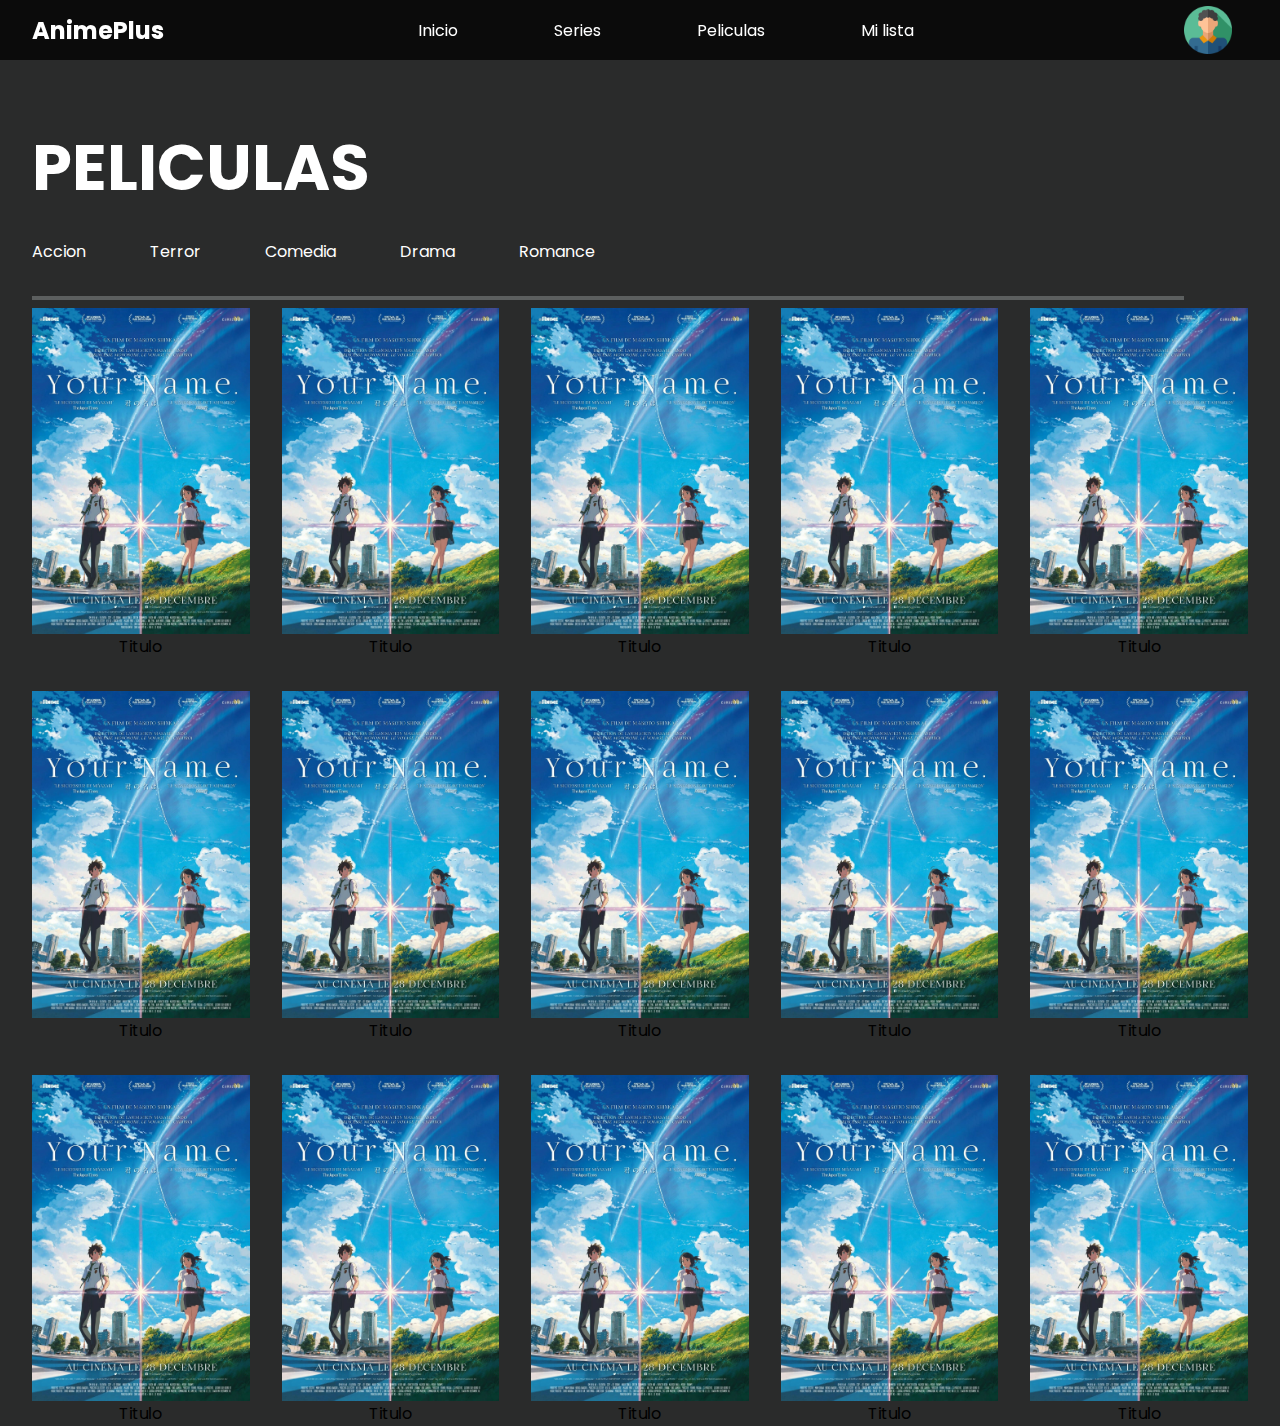
<file: html/Peliculas.html>
<!DOCTYPE html>
<html lang="en">
<head>
	<meta charset="UTF-8">
	<meta name="viewport" content="width=device-width, initial-scale=1.0">
	<title>Document</title>
	<link rel="stylesheet" href="../style.css">
</head>
<body>
	<main id="categoria_serie">
		<header>
			<nav class="navbar">
				<div class="logo">
					<a href="../index.html">AnimePlus</a>
				</div>
				<ul class="links">	
					<li><a href="../index.html" class="guia">Inicio</a></li>
					<li><a href="../html/Series.html" class="guia">Series</a></li>
					<li><a href="../html/Peliculas.html" class="guia">Peliculas</a></li>
					<li><a href="#" class="guia">Mi lista</a></li>
				</ul>
				<a href="#" class="action-bton"><img src="../img/usuario/usuario.png" alt=""></a>
				</div>
			</nav>
		</header>

		<h1>PELICULAS</h1>
		<div class="container_series">
			<ul>
				<li><a href="">Accion</a></li>
				<li><a href="">Terror</a></li>
				<li><a href="">Comedia</a></li>
				<li><a href="">Drama</a></li>
				<li><a href="">Romance</a></li>
			</ul>
			<div class="linear"></div>
			
			<div class="lista_de_series">
				<div class="serie">
					<img src="../img/portadas/logo-11.jpg" alt="">
					<p>Titulo</p>
				</div>
				<div class="serie">
					<img src="../img/portadas/logo-11.jpg" alt="">
					<p>Titulo</p>
				</div>
				<div class="serie">
					<img src="../img/portadas/logo-11.jpg" alt="">
					<p>Titulo</p>
				</div>
				<div class="serie">
					<img src="../img/portadas/logo-11.jpg" alt="">
					<p>Titulo</p>
				</div>
				<div class="serie">
					<img src="../img/portadas/logo-11.jpg" alt="">
					<p>Titulo</p>
				</div>
				<div class="serie">
					<img src="../img/portadas/logo-11.jpg" alt="">
					<p>Titulo</p>
				</div>
				<div class="serie">
					<img src="../img/portadas/logo-11.jpg" alt="">
					<p>Titulo</p>
				</div>
				<div class="serie">
					<img src="../img/portadas/logo-11.jpg" alt="">
					<p>Titulo</p>
				</div>
				<div class="serie">
					<img src="../img/portadas/logo-11.jpg" alt="">
					<p>Titulo</p>
				</div>
				<div class="serie">
					<img src="../img/portadas/logo-11.jpg" alt="">
					<p>Titulo</p>
				</div>
				<div class="serie">
					<img src="../img/portadas/logo-11.jpg" alt="">
					<p>Titulo</p>
				</div>
				<div class="serie">
					<img src="../img/portadas/logo-11.jpg" alt="">
					<p>Titulo</p>
				</div>
				<div class="serie">
					<img src="../img/portadas/logo-11.jpg" alt="">
					<p>Titulo</p>
				</div>
				<div class="serie">
					<img src="../img/portadas/logo-11.jpg" alt="">
					<p>Titulo</p>
				</div>
				<div class="serie">
					<img src="../img/portadas/logo-11.jpg" alt="">
					<p>Titulo</p>
				</div>
				
			</div>
		</div>
	</main>
</body>
</html>
</file>
<file: style.css>
@import url('https://fonts.googleapis.com/css2?family=Poppins:wght@300;400;500;700;900&display=swap');

*{
	margin: 0;
	padding: 0;
	font-family: "Poppins", sans-serif;
	box-sizing: border-box;
	text-decoration: none;
}
img{
	display: block;
	max-width: 100%;
}

body{
	background-color: #2a2b2b;
}
/********************** MAIN ************************/

li{
	list-style: none;
}

a{
	text-decoration: none;
	color: #fff;
	font-size: 1rem;
}

.guia{
	transition: .3s;
}

.guia:hover{
	color: chocolate;
	font-size: 1.2rem;
	transition: .3s;
}

/* HEADER */
header{
	position: fixed;
	background-color: #000000ba;
	z-index: 100;
	top: 0;
}

.navbar{
	width: 100vw;
	height: 60px;
	padding: 1rem 2rem;
	margin: 0 auto;
	display: flex;
	align-items: center;
	justify-content: space-between;
}

.navbar .logo a{
	font-size: 1.5rem;
	font-weight: bold;
}

.navbar .links{
	display: flex;
	gap: 6rem;
}

.navbar img{
	height: 4rem;
	cursor: pointer;
	padding: 0.5rem 1rem;
}

/************ FONDO **************/

.container-slider{ /*todo*/
	overflow: hidden;
	box-shadow: 0 0 50px;
	position: relative;
	width: 100%;
	height: 780px;
}
.slider{  /*flechas+galeria*/
	/* width: 400%; */
	background-color: #288a70;
	display: flex;
	width: 400%;
	margin-left: -100%;
}
.slider--section{ /*galeria*/
	width: 100%;
	position: relative;
}
.slider--img{ /*serie*/
	width: 100%;
	display: block;
	height: 100vh;
	object-fit: cover;
}

/* ------------TITULOS------------------ */
.titulo-contenedor{ /*NOMBRES DE SERIES*/
	position: absolute;
	align-content: center;
	bottom: 0;
	left: 7rem;
	margin: 0 0 220px 72px;
	color: white;
}

.slider--btn{
	position: absolute;
	width: 80px;
	height: 160px;
	background-color: rgba(255, 255, 255, 0.4);
	top: 50%;
	transform: translateY(-50%);
	font-size: 30px;
	font-weight: bold;
	text-align: center;
	border-radius: 4px;
	cursor: pointer;
	display: flex;
	align-items: center;
	justify-content: center;
	display: none;
}

.fa-solid{
	padding: 24px;
}

.slider--btn:hover{
	background-color: #fff;
}
.slider--btn--right{
	right: 0px;
}

@media screen and (max-width:800px) {
	.navbar{
		height: 100%;
		display:flex;
		flex-direction: column;
	}
	.slider{
		height: 500px;
	}
	.container-slider{ 
		width: 100%;
		height: 100%;
	}

	.slider--img{
		height: 100%;
	}
}

/********************** PAGINA DE SERIES************************/
#categoria_serie{
	padding-top: 120px;
}
#categoria_serie h1{
	padding:0 2rem;
	font-size: 4rem;
	color: #fff;
}
.container_series ul{
	display: flex;
}
.container_series li{
	padding: 1.5rem 2rem;
}

.linear{
	margin: .5rem 2rem;
	height: 4px;
	width: 90%;
	background-color: #5c5f5f;
}
.lista_de_series{
	padding: 0 2rem;
	display: grid;
	grid-template-columns: repeat(5, 1fr);
	gap: 2rem;
	text-align: center;
}
/* *********************PAGINA DE DEMON SLAYER********************* */
/* ----------------FONDO DE ARRIBA---------------------- */

.swiper-wrapper{
	display: flex;
}

.swiper-hero1 {
	width: 100%;
	height: 580px;
}

.swiper-hero1 img{
	height: 100vh;
	width: 100vw;
	object-fit: cover;
}

.swiper-hero1 .swiper-button-prev,.swiper-hero1 .swiper-button-next{
	/* esto se muestra mas en el inspeccionar de la pagina y dara el size del bottom y de hay podemos modificarlo */
	--swiper-navigation-size: 28px;
	color: black;
	background-color: white;
	height: 70px;
	width: 50px;
	margin-top: -35px;
	opacity: 0;
	transition:.4s;
}

.swiper-hero1:hover .swiper-button-prev,.swiper-hero1:hover .swiper-button-next{
	opacity: 1;
}

.swiper-hero1 .swiper-button-prev{
	border-radius: 0 65px 65px 0;
	left: -10px;
}

.swiper-hero1 .swiper-button-next{
	border-radius: 65px 0 0 65px;
	right: -10px;
}


@media (max-width:1240px) {
	.swiper-hero1 img{
		height: 540px;
		object-fit: cover;
	}
	.swiper-hero1 .swiper-button-prev,.swiper-hero1 .swiper-button-next{
		margin-top: -36px;
	}
}
@media (max-width:720px){
	.swiper-hero1 img{
		height: 320px;
		object-fit: cover;
	}
	.swiper-hero1 .swiper-button-prev,.swiper-hero1 .swiper-button-next{
		margin-top: -36px;
	}
}

/* ----------------CARROUSEL---------------- */
.movies-series{
	padding: 32px;
}
.movies-series h2{
	font-size: 2rem;
}

/* ------------FUERAD DEL CONTAINER-CARROUSEL-------------- */
.container-principal{
	display: flex;
	align-items: center;
	position: relative;
}
.arrow-left,.arrow-right{
	position: absolute;
	border: none;
	background: rgba(0,0,0,0.3);
	font-size: 40px;
	height: 50%;
	top: calc(50% - 25%);
	line-height: 40px;
	width: 50px;
	color: white;
	cursor: pointer;
	z-index: 500;
	transition: .3 ease all;
}
.arrow-left:hover,.arrow-right:hover{
	background-color: rgba(0,0,0,0.8);
	transition: .3s ;
}
.arrow-left{
	left: 0;
}
.arrow-right{
	right: 0;
}

/* ------------DENTRO DEL CONTAINER-CARROUSEL-------------- */
.container-carrousel{
	width: 100%;
	padding: 20px 0;
	/* overflow-x: scroll; */
	overflow: hidden;
	 /*para ocultar las imagenes se sobre salgan del contenedor  */
	scroll-behavior: smooth; /* para un desplazamiento suave o modificado. En esta ocacion serie para cuando avance o retroceda le da el efeto suave al despasarce*/
}

.carrousel{
	display: flex;
	flex-wrap: nowrap;
}

.movie{
	min-width:20%;
	transition: .1s ease-in-out all;
	box-shadow: 5px 5px 10px rgba(0,0,0,0.3);
}

.movie:hover{
	transform: scale(1.02);/* aumente el tamano del contenido*/
	transform-origin: center;/* fijar en que punto se deberia aumentar o bajar; en este caso en el centro */
	box-shadow: 5px 5px 10px rgba(0,0,0,0,2);
}

/* aqui las imagenes se ajustaron a las demas, ya que todas era de tamaños distintos*/
.movie img{
	width: 100%;
	height: 520px;
	object-fit: cover;
	vertical-align: top;/* por defecto el navegador pone como un espacio de sobra y con el verticalaling lo elimina */
}

.movie2{
	min-width:20%;
	transition: .3s ease all;
	box-shadow: 5px 5px 10px rgba(0,0,0,0.3);
}
.movie2:hover{
	transform: scale(1.02);/* aumente el tamano del contenido*/
	transform-origin: center;/* fijar en que punto se deberia aumentar o bajar; en este caso en el centro */
	box-shadow: 5px 5px 10px rgba(0,0,0,0,2);
}
.movie2 img{
	width: 100%;
	height: 240px;
	object-fit: cover;
	vertical-align: top;
}

/* ************SERIE: DEMON SLAYER************ */
#pagina_serie{
	height: 800px;
	overflow: hidden;
	position: relative;
	display: flex;
	align-items: center;
}
.separador{
	height: 200px;
	width: 100%;
	background-color: #288a70;
	position: absolute;
	bottom: 0;
	background: linear-gradient(rgba(42, 43, 43, 0), #2a2b2b);
}
.fondo_serie{

	@media (max-width:880px) {
		height: 100vh;
	}
}
.dm-titulo{
	background-color: chocolate;
	width: 400px;
	position: absolute;
	margin-left: 120px;
}
.logo_serie{
	width: 120px;
}

/* ------------TAPS-------------- */
.container_dm{
/* 	background-color: lightgray;
 */	max-width: 100%;
	padding: 1rem;
	height: 300px;
}
.container_dm .tabs{
/* 	background-color: bisque;
 */	width: 100%;
	display: flex;
	flex-flow: row nowrap;
	justify-content: flex-start;
	align-items: center;
}
.container_dm .tab{
/* 	background-color: chocolate;
 */	padding: 1rem;
	margin: 0 2rem 0 0;
	border: 1px solid black .5px;
	border-radius: 24px;
	box-shadow: 3px 3px 3px 0;
	transition: all .5s ease;
	cursor: pointer;
}
.container_dm .tab.activo{
	background-color: rgba(255, 255, 255, 0.809);
}
.container_dm .subcontainer_dm{
/* 	background-color: chartreuse;
 */	min-height: 12.5vh;
	position: relative;
}
.container_dm .bloque{
/* 	background-color: #49c8fe;
 */	padding: 1rem;
	margin: 1rem;
	position: absolute;
	top: 1.5rem;
	border: 1px solid black .5px;
	border-radius: 24px;
	box-shadow: 2px 2px 4px 0;
	opacity: 0;
	transition: all .5s ease;
	width: 98%;
}
.container_dm .bloque.activo{
	opacity: 1;
}

/* -------------DENTRO DE CAPITULOS O RECOMENDACIONES------------------ */
.lista-capitulos{
	display: grid;
	grid-template-columns: 1fr 1fr;
	gap: 2em;
	padding: 32px;
}

.lista-capitulos .capitulos{
	display: grid;
	grid-template-columns: 300px 1fr;
	gap: 16px;
}

section img{
	width: 300px;
}


/* -------------------FOOTER------------------ */
footer{
	background-color: aqua;
/* 	background-color: #292929; */
	display: flex;
	justify-content: space-around;
	padding: 50px;
}
footer ul{
	display: flex;
	flex-direction: row;
	list-style: none;
}

footer li a{
	color: #fff;
	padding-left: 20px;
	text-decoration: none;
}
</file>
